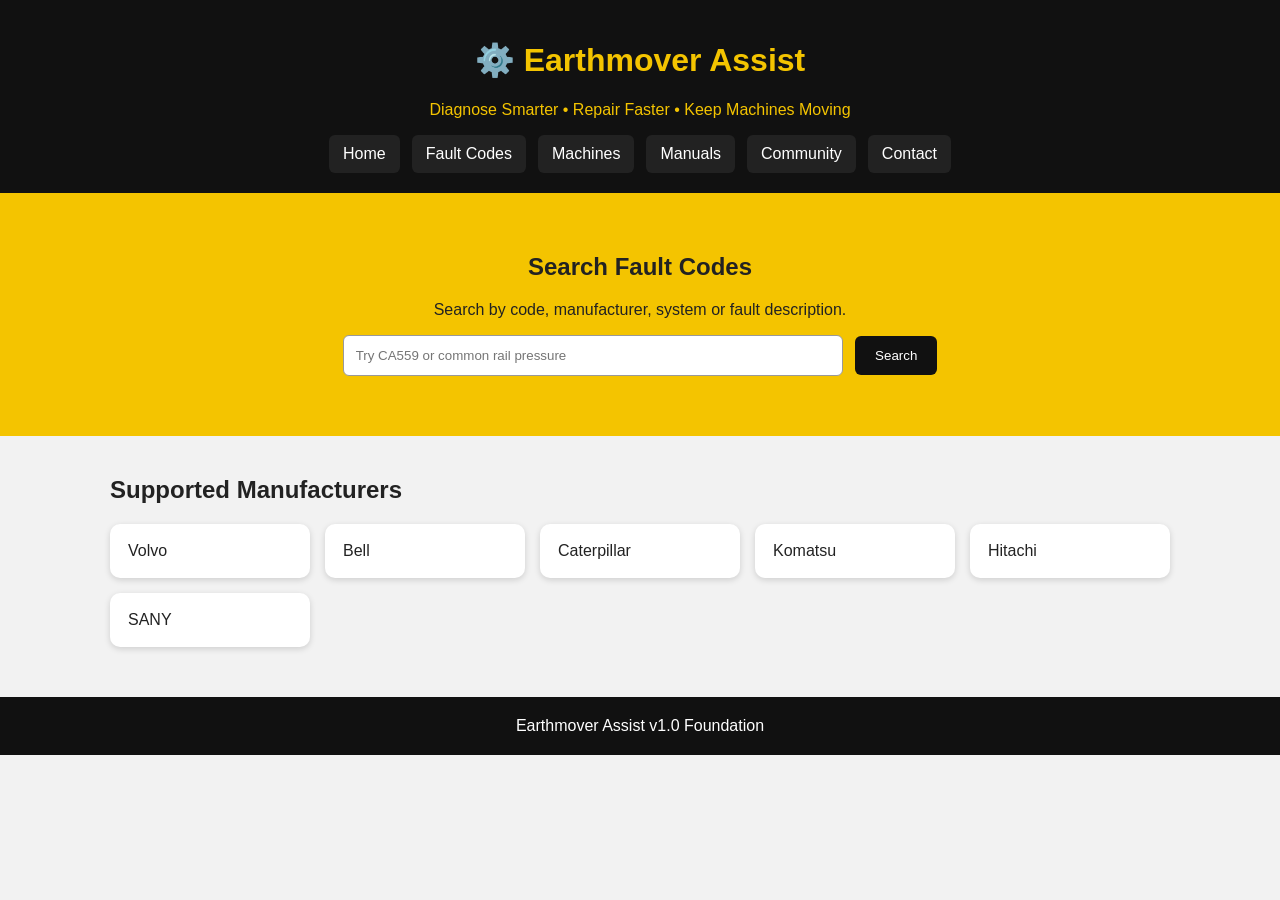
<file: index.html>
<!DOCTYPE html>
<html lang="en">
<head>
<meta charset="UTF-8">
<meta name="viewport" content="width=device-width,initial-scale=1">
<title>Earthmover Assist</title>
<link rel="stylesheet" href="style.css">
</head>
<body>
<header>
<h1>⚙️ Earthmover Assist</h1>
<p>Diagnose Smarter • Repair Faster • Keep Machines Moving</p>
<nav>
<a href="index.html">Home</a><a href="#faults">Fault Codes</a>
<a href="machines.html">Machines</a><a href="manuals.html">Manuals</a>
<a href="community.html">Community</a><a href="contact.html">Contact</a>
</nav>
</header>

<section class="hero" id="faults">
<h2>Search Fault Codes</h2>
<p>Search by code, manufacturer, system or fault description.</p>
<div>
<input id="search" type="search" placeholder="Try CA559 or common rail pressure">
<button id="searchButton" type="button">Search</button>
</div>
<div id="result" style="margin-top:20px"></div>
</section>

<div class="container">
<h2>Supported Manufacturers</h2>
<div class="grid">
<div class="card">Volvo</div><div class="card">Bell</div>
<div class="card">Caterpillar</div><div class="card">Komatsu</div>
<div class="card">Hitachi</div><div class="card">SANY</div>
</div>
</div>

<footer>Earthmover Assist v1.0 Foundation</footer>

<!-- IMPORTANT: faults.js must load BEFORE script.js -->
<script src="./faults.js"></script>
<script src="./script.js"></script>
</body>
</html>
</file>
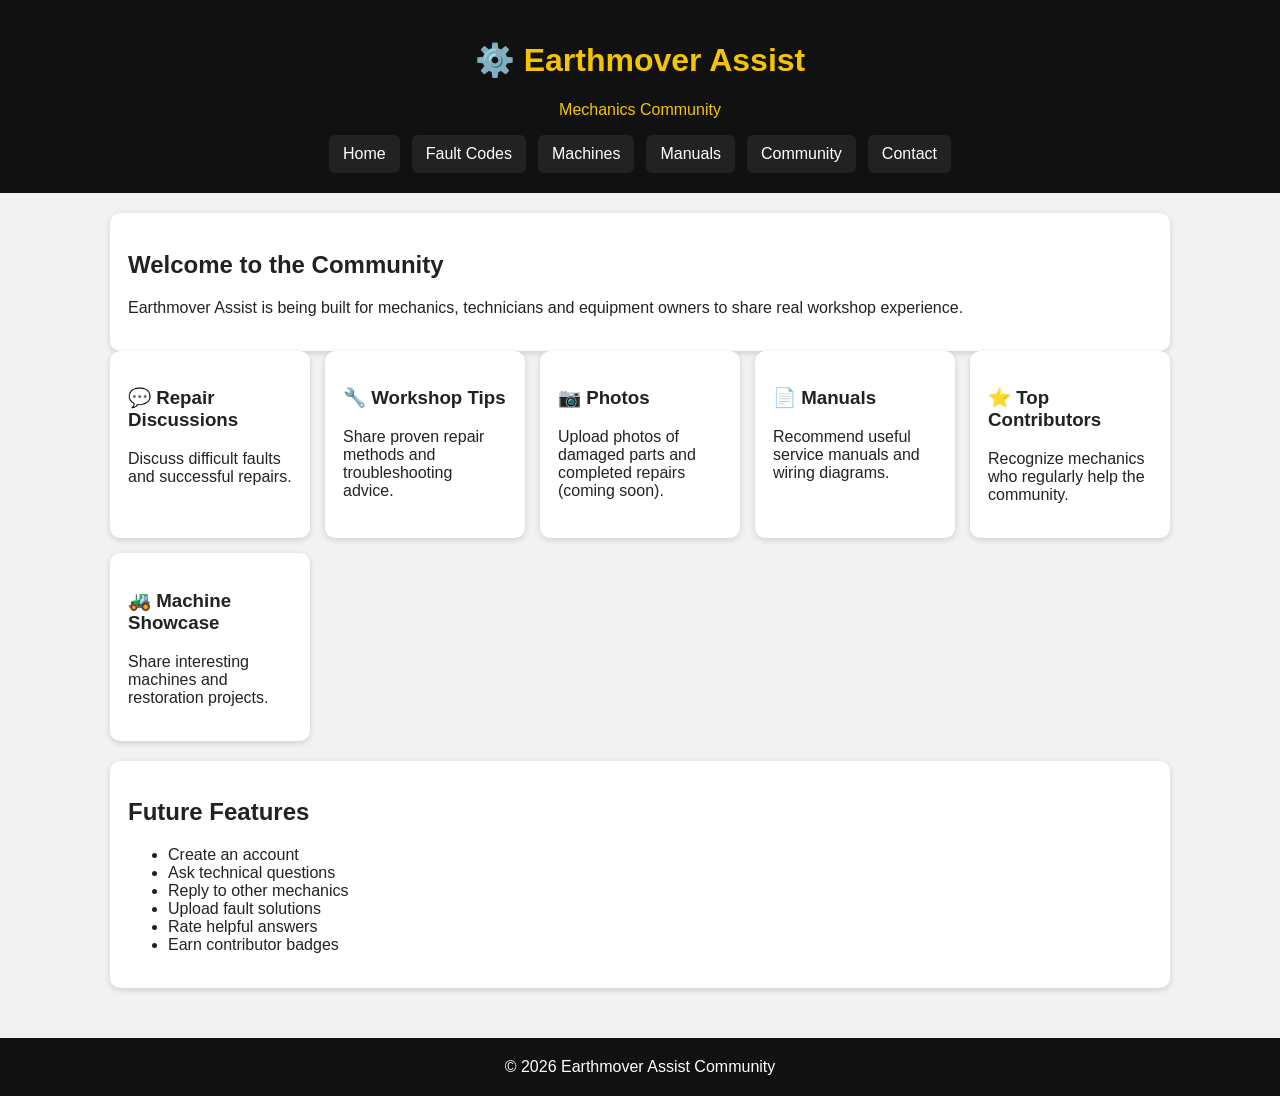
<file: Community.html>
<!DOCTYPE html>
<html lang="en">
<head>
<meta charset="UTF-8">
<meta name="viewport" content="width=device-width, initial-scale=1.0">
<title>Community - Earthmover Assist</title>
<link rel="stylesheet" href="style.css">
</head>
<body>

<header>
<h1>⚙️ Earthmover Assist</h1>
<p>Mechanics Community</p>

<nav>
<a href="index.html">Home</a>
<a href="faults.html">Fault Codes</a>
<a href="machines.html">Machines</a>
<a href="manuals.html">Manuals</a>
<a href="community.html">Community</a>
<a href="contact.html">Contact</a>
</nav>
</header>

<div class="container">

<div class="card">
<h2>Welcome to the Community</h2>
<p>
Earthmover Assist is being built for mechanics, technicians and equipment owners
to share real workshop experience.
</p>
</div>

<div class="grid">

<div class="card">
<h3>💬 Repair Discussions</h3>
<p>Discuss difficult faults and successful repairs.</p>
</div>

<div class="card">
<h3>🔧 Workshop Tips</h3>
<p>Share proven repair methods and troubleshooting advice.</p>
</div>

<div class="card">
<h3>📷 Photos</h3>
<p>Upload photos of damaged parts and completed repairs (coming soon).</p>
</div>

<div class="card">
<h3>📄 Manuals</h3>
<p>Recommend useful service manuals and wiring diagrams.</p>
</div>

<div class="card">
<h3>⭐ Top Contributors</h3>
<p>Recognize mechanics who regularly help the community.</p>
</div>

<div class="card">
<h3>🚜 Machine Showcase</h3>
<p>Share interesting machines and restoration projects.</p>
</div>

</div>

<div class="card" style="margin-top:20px;">
<h2>Future Features</h2>

<ul>
<li>Create an account</li>
<li>Ask technical questions</li>
<li>Reply to other mechanics</li>
<li>Upload fault solutions</li>
<li>Rate helpful answers</li>
<li>Earn contributor badges</li>
</ul>

</div>

</div>

<footer>
© 2026 Earthmover Assist Community
</footer>

</body>
</html>
</file>
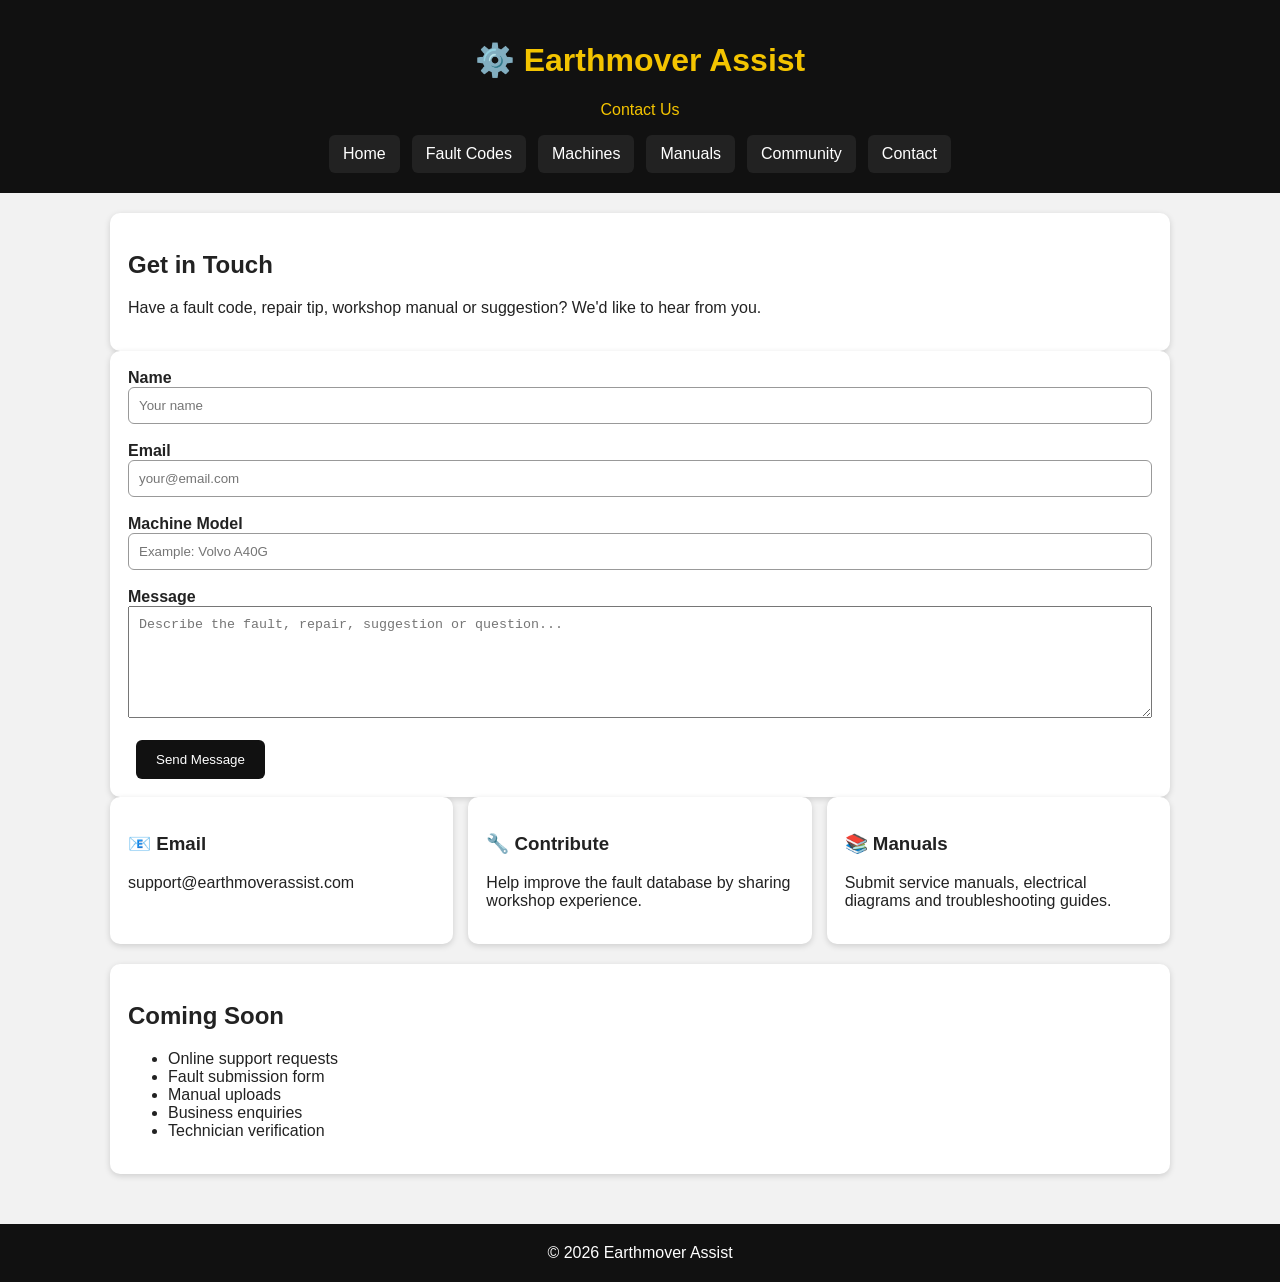
<file: Contact.html>
<!DOCTYPE html>
<html lang="en">
<head>
<meta charset="UTF-8">
<meta name="viewport" content="width=device-width, initial-scale=1.0">
<title>Contact - Earthmover Assist</title>
<link rel="stylesheet" href="style.css">
</head>
<body>

<header>
<h1>⚙️ Earthmover Assist</h1>
<p>Contact Us</p>

<nav>
<a href="index.html">Home</a>
<a href="faults.html">Fault Codes</a>
<a href="machines.html">Machines</a>
<a href="manuals.html">Manuals</a>
<a href="community.html">Community</a>
<a href="contact.html">Contact</a>
</nav>
</header>

<div class="container">

<div class="card">
<h2>Get in Touch</h2>
<p>Have a fault code, repair tip, workshop manual or suggestion? We'd like to hear from you.</p>
</div>

<div class="card">
<form>
<label for="name"><strong>Name</strong></label><br>
<input type="text" id="name" placeholder="Your name" style="width:100%;padding:10px;"><br><br>

<label for="email"><strong>Email</strong></label><br>
<input type="email" id="email" placeholder="your@email.com" style="width:100%;padding:10px;"><br><br>

<label for="machine"><strong>Machine Model</strong></label><br>
<input type="text" id="machine" placeholder="Example: Volvo A40G" style="width:100%;padding:10px;"><br><br>

<label for="message"><strong>Message</strong></label><br>
<textarea id="message" rows="6" placeholder="Describe the fault, repair, suggestion or question..." style="width:100%;padding:10px;"></textarea><br><br>

<button type="submit">Send Message</button>
</form>
</div>

<div class="grid">

<div class="card">
<h3>📧 Email</h3>
<p>support@earthmoverassist.com</p>
</div>

<div class="card">
<h3>🔧 Contribute</h3>
<p>Help improve the fault database by sharing workshop experience.</p>
</div>

<div class="card">
<h3>📚 Manuals</h3>
<p>Submit service manuals, electrical diagrams and troubleshooting guides.</p>
</div>

</div>

<div class="card" style="margin-top:20px;">
<h2>Coming Soon</h2>
<ul>
<li>Online support requests</li>
<li>Fault submission form</li>
<li>Manual uploads</li>
<li>Business enquiries</li>
<li>Technician verification</li>
</ul>
</div>

</div>

<footer>
© 2026 Earthmover Assist
</footer>

</body>
</html>
</file>
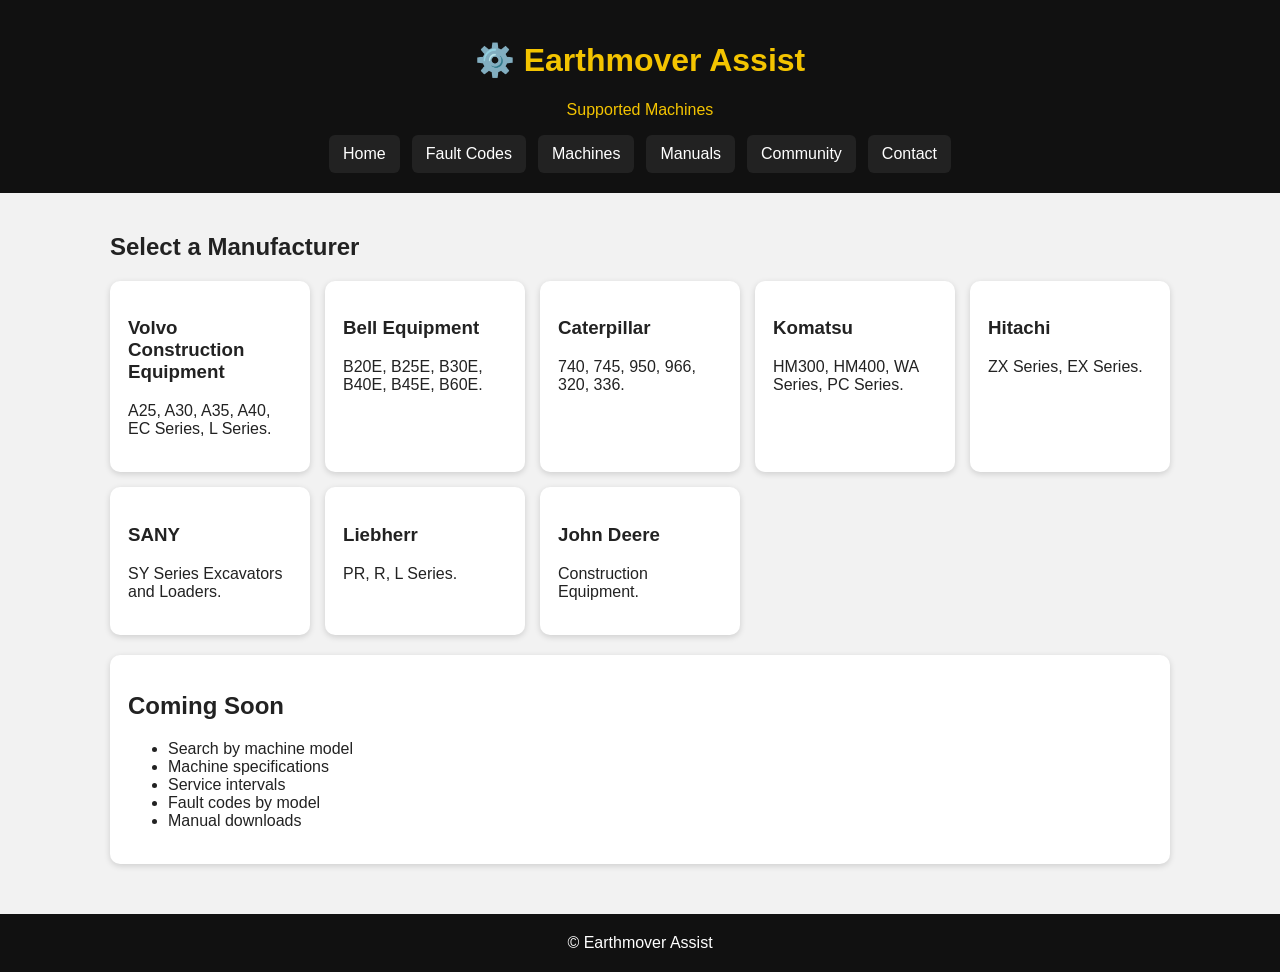
<file: Machines.html>
<!DOCTYPE html>
<html lang="en">
<head>
<meta charset="UTF-8">
<meta name="viewport" content="width=device-width,initial-scale=1">
<title>Machines - Earthmover Assist</title>
<link rel="stylesheet" href="style.css">
</head>
<body>
<header>
<h1>⚙️ Earthmover Assist</h1>
<p>Supported Machines</p>
<nav>
<a href="index.html">Home</a>
<a href="faults.html">Fault Codes</a>
<a href="machines.html">Machines</a>
<a href="manuals.html">Manuals</a>
<a href="community.html">Community</a>
<a href="contact.html">Contact</a>
</nav>
</header>

<div class="container">
<h2>Select a Manufacturer</h2>
<div class="grid">
<div class="card"><h3>Volvo Construction Equipment</h3><p>A25, A30, A35, A40, EC Series, L Series.</p></div>
<div class="card"><h3>Bell Equipment</h3><p>B20E, B25E, B30E, B40E, B45E, B60E.</p></div>
<div class="card"><h3>Caterpillar</h3><p>740, 745, 950, 966, 320, 336.</p></div>
<div class="card"><h3>Komatsu</h3><p>HM300, HM400, WA Series, PC Series.</p></div>
<div class="card"><h3>Hitachi</h3><p>ZX Series, EX Series.</p></div>
<div class="card"><h3>SANY</h3><p>SY Series Excavators and Loaders.</p></div>
<div class="card"><h3>Liebherr</h3><p>PR, R, L Series.</p></div>
<div class="card"><h3>John Deere</h3><p>Construction Equipment.</p></div>
</div>

<div class="card" style="margin-top:20px">
<h2>Coming Soon</h2>
<ul>
<li>Search by machine model</li>
<li>Machine specifications</li>
<li>Service intervals</li>
<li>Fault codes by model</li>
<li>Manual downloads</li>
</ul>
</div>
</div>

<footer>© Earthmover Assist</footer>
</body>
</html>
</file>
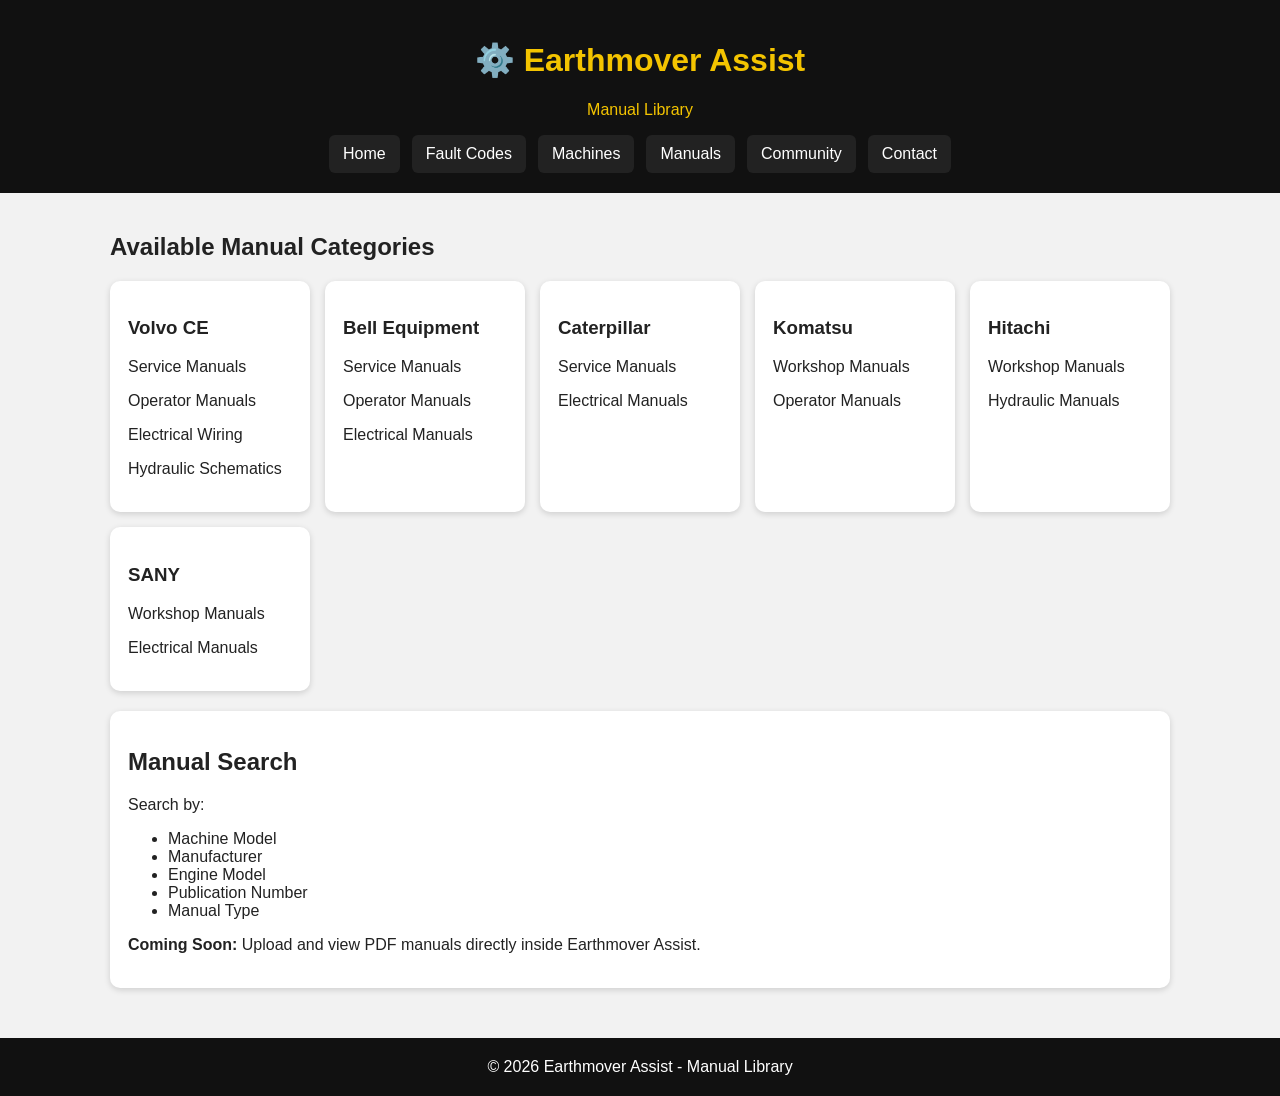
<file: Manuals.html>
<!DOCTYPE html>
<html lang="en">
<head>
<meta charset="UTF-8">
<meta name="viewport" content="width=device-width, initial-scale=1.0">
<title>Manual Library - Earthmover Assist</title>
<link rel="stylesheet" href="style.css">
</head>
<body>
<header>
<h1>⚙️ Earthmover Assist</h1>
<p>Manual Library</p>
<nav>
<a href="index.html">Home</a>
<a href="faults.html">Fault Codes</a>
<a href="machines.html">Machines</a>
<a href="manuals.html">Manuals</a>
<a href="community.html">Community</a>
<a href="contact.html">Contact</a>
</nav>
</header>

<div class="container">
<h2>Available Manual Categories</h2>

<div class="grid">
<div class="card">
<h3>Volvo CE</h3>
<p>Service Manuals</p>
<p>Operator Manuals</p>
<p>Electrical Wiring</p>
<p>Hydraulic Schematics</p>
</div>

<div class="card">
<h3>Bell Equipment</h3>
<p>Service Manuals</p>
<p>Operator Manuals</p>
<p>Electrical Manuals</p>
</div>

<div class="card">
<h3>Caterpillar</h3>
<p>Service Manuals</p>
<p>Electrical Manuals</p>
</div>

<div class="card">
<h3>Komatsu</h3>
<p>Workshop Manuals</p>
<p>Operator Manuals</p>
</div>

<div class="card">
<h3>Hitachi</h3>
<p>Workshop Manuals</p>
<p>Hydraulic Manuals</p>
</div>

<div class="card">
<h3>SANY</h3>
<p>Workshop Manuals</p>
<p>Electrical Manuals</p>
</div>
</div>

<div class="card" style="margin-top:20px;">
<h2>Manual Search</h2>
<p>Search by:</p>
<ul>
<li>Machine Model</li>
<li>Manufacturer</li>
<li>Engine Model</li>
<li>Publication Number</li>
<li>Manual Type</li>
</ul>
<p><strong>Coming Soon:</strong> Upload and view PDF manuals directly inside Earthmover Assist.</p>
</div>
</div>

<footer>
© 2026 Earthmover Assist - Manual Library
</footer>

</body>
</html>
</file>
<file: style.css>
*{box-sizing:border-box}
body{margin:0;font-family:Arial,sans-serif;background:#f2f2f2;color:#222}
header{background:#111;color:#f4c400;padding:20px;text-align:center}
nav{display:flex;flex-wrap:wrap;justify-content:center;gap:12px;margin-top:10px}
nav a{text-decoration:none;color:#fff;background:#222;padding:10px 14px;border-radius:6px}
.hero{background:#f4c400;padding:40px 20px;text-align:center}
input{padding:12px;width:min(500px,90%);border:1px solid #999;border-radius:6px}
button{padding:12px 20px;margin-left:8px;border:0;border-radius:6px;background:#111;color:#fff;cursor:pointer}
.container{max-width:1100px;margin:auto;padding:20px}
.grid{display:grid;grid-template-columns:repeat(auto-fit,minmax(180px,1fr));gap:15px}
.card{background:#fff;padding:18px;border-radius:10px;box-shadow:0 2px 6px rgba(0,0,0,.15);text-align:left}
.badge{display:inline-block;background:#f4c400;padding:5px 9px;border-radius:5px;font-weight:bold}
footer{background:#111;color:#fff;text-align:center;padding:20px;margin-top:30px}
</file>
